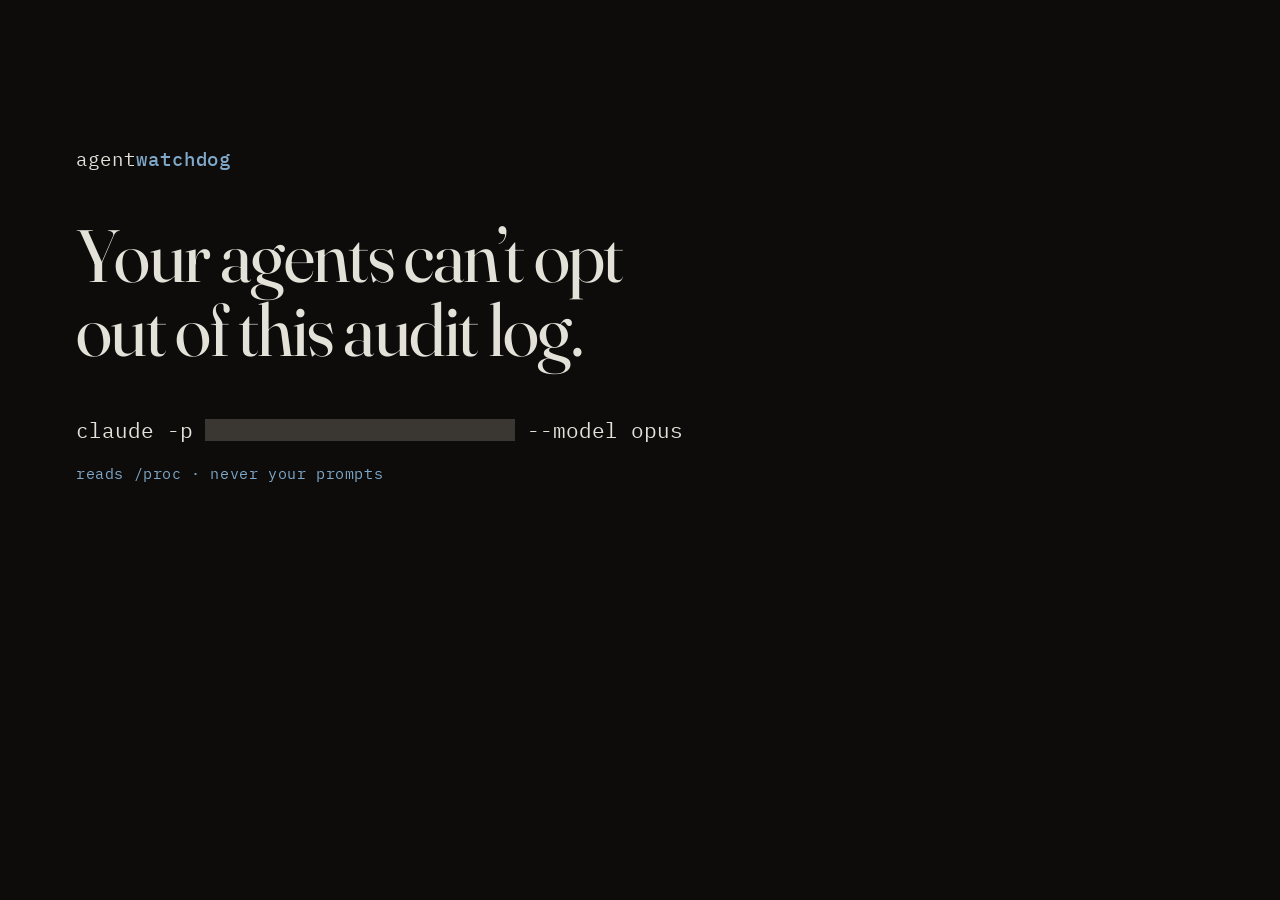
<file: web/og.html>
<!doctype html>
<!-- Source for assets/og.png. Rendered at 1200x630 by scripts/make_og.py. -->
<html lang="en">
<head>
<meta charset="utf-8">
<link rel="stylesheet" href="assets/css/style.css">
<style>
  html, body { margin: 0; }
  body {
    width: 1200px;
    height: 630px;
    display: flex;
    flex-direction: column;
    justify-content: center;
    padding: 0 76px;
    overflow: hidden;
  }
  .og-mark {
    font-family: var(--mono);
    font-size: 19px;
    letter-spacing: 0.05em;
    color: var(--paper);
    margin-bottom: 44px;
  }
  .og-mark b { font-weight: 500; color: var(--signal); }
  h1 {
    font-size: 74px;
    line-height: 1.0;
    letter-spacing: -0.022em;
    max-width: 15ch;
    margin: 0 0 46px;
  }
  .og-line {
    font-family: var(--mono);
    font-size: 21px;
    color: var(--paper);
    display: flex;
    align-items: center;
    gap: 12px;
  }
  .og-bar {
    display: inline-block;
    height: 1.05em;
    background: var(--bar);
  }
  .og-rule {
    font-family: var(--mono);
    font-size: 15px;
    color: var(--signal);
    margin-top: 14px;
    letter-spacing: 0.04em;
  }
</style>
</head>
<body>
  <div class="og-mark">agent<b>watchdog</b></div>
  <h1>Your agents can&rsquo;t opt out of this audit log.</h1>
  <div class="og-line">
    <span>claude -p</span><span class="og-bar" style="width: 310px"></span><span>--model opus</span>
  </div>
  <div class="og-rule">reads /proc &middot; never your prompts</div>
</body>
</html>
</file>
<file: web/assets/css/style.css>
/* ==========================================================================
   agentwatchdog — archival record
   --------------------------------------------------------------------------
   Direction: a room where records are kept, not a terminal. The page borrows
   the vocabulary of archival documents — a marginal reference column, hairline
   rules, machine identifiers as labels, and the redaction bar as the one
   recurring graphic device.

   No framework, no build step, no runtime dependency. The tool this describes
   ships as one file with nothing but the standard library; its site should not
   need more than that either.
   ========================================================================== */

/* --------------------------------------------------------------------------
   Faces. Latin is self-hosted (no third-party request, no layout shift).
   CJK deliberately falls back to the system stack: any web font covering
   Chinese is megabytes even subset, and would break the performance the rest
   of this page is built to keep.
   -------------------------------------------------------------------------- */
@font-face {
  font-family: "Fraunces";
  src: url("../fonts/fraunces.woff2") format("woff2-variations");
  font-weight: 400 700;
  font-style: normal;
  font-display: swap;
}
@font-face {
  font-family: "Archivo";
  src: url("../fonts/archivo.woff2") format("woff2-variations");
  font-weight: 400 600;
  font-style: normal;
  font-display: swap;
}
@font-face {
  font-family: "Plex Mono";
  src: url("../fonts/plexmono-0.woff2") format("woff2");
  font-weight: 400;
  font-style: normal;
  font-display: swap;
}
@font-face {
  font-family: "Plex Mono";
  src: url("../fonts/plexmono-1.woff2") format("woff2");
  font-weight: 500;
  font-style: normal;
  font-display: swap;
}

:root {
  /* Ground is warm near-black, not #000: pure black reads as terminal chrome,
     this reads as archival board. */
  --ink: #0d0c0b;
  --plate: #171614;
  --rule: #2b2825;
  --rule-strong: #3d3833;
  --paper: #e4e1d9;
  --muted: #948d84;

  /* Cyanotype. The archival photographic process — a record made by exposure,
     which is exactly what the tool does to /proc. Used only to mark the
     software's own judgement: which rule fired, which link acts. */
  --signal: #7fa8c9;
  /* Quiet enough to sit under the signal, bright enough to still clear 4.5:1
     on the page ground — it labels the /proc path each line was read from,
     which is content, not decoration. */
  --signal-dim: #6788a8;
  /* Purely decorative: underline colour, where no contrast minimum applies. */
  --signal-faint: #4d6f8c;

  /* The redaction bar reads as removal, so it is neutral. Colouring it would
     make concealment look decorative. */
  --bar: #3a3632;

  --serif: "Fraunces", "Iowan Old Style", Georgia, serif;
  --sans: "Archivo", "Helvetica Neue", Arial, sans-serif;
  --mono: "Plex Mono", ui-monospace, "SF Mono", Menlo, Consolas, monospace;

  --gutter: clamp(1.25rem, 5vw, 3rem);
  --measure: 64ch;
  --section-y: clamp(4.5rem, 11vw, 9rem);

  /* The marginal reference column: where machine identifiers live. Wide enough
     that the longest real test name wraps to two lines rather than colliding
     with the heading beside it. */
  --margin-col: 14.5rem;
}

/* CJK pages swap the body and display stacks for system faces. */
[lang="zh-Hans"] {
  --serif: "Fraunces", "Songti SC", "Noto Serif CJK SC", "Noto Serif SC",
    "Source Han Serif SC", serif;
  --sans: "Archivo", "PingFang SC", "Hiragino Sans GB", "Noto Sans CJK SC",
    "Microsoft YaHei", sans-serif;
  --measure: 40em;
}

*,
*::before,
*::after {
  box-sizing: border-box;
}

html {
  -webkit-text-size-adjust: 100%;
  scroll-behavior: smooth;
}

body {
  margin: 0;
  background: var(--ink);
  color: var(--paper);
  font-family: var(--sans);
  font-size: 1.0625rem;
  line-height: 1.65;
  font-weight: 400;
  -webkit-font-smoothing: antialiased;
  text-rendering: optimizeLegibility;
}

/* --------------------------------------------------------------------------
   Type scale
   -------------------------------------------------------------------------- */
h1,
h2,
h3 {
  font-family: var(--serif);
  font-weight: 400;
  margin: 0;
  text-wrap: balance;
}

h1 {
  font-size: clamp(2.6rem, 7.2vw, 5.25rem);
  line-height: 0.98;
  letter-spacing: -0.021em;
  /* Optical size high: display cuts of Fraunces carry far more stroke contrast,
     which is where the editorial authority comes from. */
  font-variation-settings: "opsz" 144;
}

h2 {
  font-size: clamp(1.85rem, 3.6vw, 2.9rem);
  line-height: 1.08;
  letter-spacing: -0.014em;
  font-variation-settings: "opsz" 96;
}

h3 {
  font-size: clamp(1.15rem, 1.6vw, 1.35rem);
  line-height: 1.25;
  font-variation-settings: "opsz" 30;
}

/* Chinese needs its own scale, not the Latin one with the text swapped.
   Han glyphs are full-width and far heavier at a given size, so a headline set
   at the Latin display size reads as shouting; the tracking that tightens a
   Latin display face does nothing for them, and the leading that suits a
   38pt serif is too tight to separate the lines. */
[lang="zh-Hans"] h1 {
  font-size: clamp(1.9rem, 4.2vw, 3.3rem);
  line-height: 1.28;
  letter-spacing: 0;
}

[lang="zh-Hans"] h2 {
  font-size: clamp(1.5rem, 2.7vw, 2.15rem);
  line-height: 1.36;
  letter-spacing: 0;
}

[lang="zh-Hans"] h3 {
  line-height: 1.5;
}

[lang="zh-Hans"] .hero h1 {
  max-width: 20ch;
}

[lang="zh-Hans"] .closing h2 {
  max-width: 22ch;
}

p {
  margin: 0 0 1.1em;
  max-width: var(--measure);
}

a {
  color: var(--signal);
  text-decoration-color: var(--signal-faint);
  text-underline-offset: 0.22em;
  text-decoration-thickness: 1px;
  transition: color 0.16s ease, text-decoration-color 0.16s ease;
}

a:hover {
  color: var(--paper);
  text-decoration-color: var(--paper);
}

:focus-visible {
  outline: 2px solid var(--signal);
  outline-offset: 3px;
  border-radius: 1px;
}

::selection {
  background: var(--signal);
  color: var(--ink);
}

code,
kbd,
samp,
pre {
  font-family: var(--mono);
  font-size: 0.9em;
}

/* The recurring label: a machine identifier, set as one. */
.tag {
  font-family: var(--mono);
  font-size: 0.7rem;
  font-weight: 500;
  letter-spacing: 0.14em;
  text-transform: uppercase;
  color: var(--muted);
  margin: 0;
}

.tag--signal {
  color: var(--signal);
}

/* Real identifiers from the source tree. They keep their own casing, because
   upper-casing test_environ_is_never_opened would print a name that does not
   exist — and the point of putting it here is that you can go and read it. */
.tag--code {
  text-transform: none;
  letter-spacing: 0.01em;
  line-height: 1.45;
  overflow-wrap: break-word;
}

.tag--critical {
  color: #cf8f7d;
}

.lead {
  font-size: clamp(1.1rem, 1.5vw, 1.28rem);
  line-height: 1.55;
  color: #cbc6bc;
  max-width: 48ch;
}

.dim {
  color: var(--muted);
}

/* --------------------------------------------------------------------------
   Shell
   -------------------------------------------------------------------------- */
.skip {
  position: absolute;
  left: -9999px;
  top: 0;
  background: var(--signal);
  color: var(--ink);
  padding: 0.75rem 1.25rem;
  font-family: var(--mono);
  font-size: 0.8rem;
  z-index: 100;
}

.skip:focus {
  left: 0;
}

.wrap {
  width: 100%;
  max-width: 74rem;
  margin: 0 auto;
  padding-inline: var(--gutter);
}

.masthead {
  position: sticky;
  top: 0;
  z-index: 50;
  background: color-mix(in srgb, var(--ink) 88%, transparent);
  backdrop-filter: blur(10px);
  border-bottom: 1px solid var(--rule);
}

.masthead__inner {
  display: flex;
  align-items: center;
  gap: 1.5rem;
  height: 3.5rem;
}

.wordmark {
  font-family: var(--mono);
  font-size: 0.82rem;
  font-weight: 500;
  letter-spacing: 0.04em;
  color: var(--paper);
  text-decoration: none;
  white-space: nowrap;
}

.wordmark:hover {
  color: var(--signal);
}

.wordmark b {
  font-weight: 500;
  color: var(--signal);
}

.masthead nav {
  margin-left: auto;
  display: flex;
  align-items: center;
  gap: 1.35rem;
}

.masthead nav a {
  font-family: var(--mono);
  font-size: 0.76rem;
  letter-spacing: 0.06em;
  color: var(--muted);
  text-decoration: none;
}

.masthead nav a:hover {
  color: var(--paper);
}

.lang {
  display: flex;
  gap: 0.4rem;
  padding-left: 1.1rem;
  border-left: 1px solid var(--rule);
  font-family: var(--mono);
  font-size: 0.76rem;
}

.lang [aria-current="true"] {
  color: var(--paper);
}

/* --------------------------------------------------------------------------
   Sections. The marginal reference column is the layout signature: archival
   records put their reference marks in the margin, and here that mark is the
   real identifier the software uses.
   -------------------------------------------------------------------------- */
.section {
  padding-block: var(--section-y);
  border-top: 1px solid var(--rule);
}

.section__head {
  display: grid;
  grid-template-columns: var(--margin-col) minmax(0, 1fr);
  gap: 0 2.5rem;
  margin-bottom: clamp(2.5rem, 5vw, 4rem);
}

.section__head .tag {
  padding-top: 0.55rem;
}

.section__head p {
  margin-top: 1.1rem;
  margin-bottom: 0;
  color: #cbc6bc;
}

.rows {
  display: grid;
  gap: 0;
}

.row {
  display: grid;
  grid-template-columns: var(--margin-col) minmax(0, 1fr);
  gap: 0 2.5rem;
  padding-block: 1.75rem;
  border-top: 1px solid var(--rule);
}

.row:last-child {
  border-bottom: 1px solid var(--rule);
}

.row__ref {
  display: flex;
  flex-direction: column;
  gap: 0.4rem;
  align-items: flex-start;
}

.row__body p {
  margin-bottom: 0;
}

.row__body h3 + p {
  margin-top: 0.5rem;
}

/* --------------------------------------------------------------------------
   Hero
   -------------------------------------------------------------------------- */
.hero {
  padding-top: clamp(3.5rem, 8vw, 6.5rem);
  padding-bottom: var(--section-y);
}

.hero__eyebrow {
  display: flex;
  align-items: center;
  gap: 0.9rem;
  margin-bottom: clamp(1.5rem, 3vw, 2.25rem);
}

.hero__eyebrow::after {
  content: "";
  height: 1px;
  flex: 1;
  max-width: 14rem;
  background: var(--rule-strong);
}

.hero h1 {
  max-width: 15ch;
}

.hero__lead {
  margin-top: clamp(1.5rem, 3vw, 2rem);
}

.hero__cta {
  margin-top: clamp(2.25rem, 4vw, 3rem);
  display: flex;
  flex-wrap: wrap;
  align-items: center;
  gap: 0.75rem 1.5rem;
}

/* The one solid button on the page. Everything else is a rule or a link. */
.copy {
  display: inline-flex;
  align-items: center;
  gap: 0.85rem;
  background: transparent;
  border: 1px solid var(--rule-strong);
  color: var(--paper);
  font-family: var(--mono);
  font-size: 0.86rem;
  padding: 0.7rem 1rem;
  cursor: pointer;
  transition: border-color 0.16s ease, background 0.16s ease;
}

.copy:hover {
  border-color: var(--signal);
  background: var(--plate);
}

.copy__label {
  color: var(--muted);
  font-size: 0.72rem;
  letter-spacing: 0.1em;
  text-transform: uppercase;
  border-left: 1px solid var(--rule-strong);
  padding-left: 0.85rem;
}

.copy:hover .copy__label,
.copy[data-copied="true"] .copy__label {
  color: var(--signal);
}

.hero__note {
  font-family: var(--mono);
  font-size: 0.78rem;
  color: var(--muted);
  margin: 0;
}

/* --------------------------------------------------------------------------
   The scan — page signature.
   Real command lines arrive, then the parts that must never reach disk are
   covered in front of you. The last one belongs to an agent with no
   fingerprint at all, and is covered anyway.
   -------------------------------------------------------------------------- */
.scan {
  margin-top: clamp(2.5rem, 5vw, 3.75rem);
  border: 1px solid var(--rule);
  background: var(--plate);
}

.scan__bar {
  display: flex;
  align-items: center;
  gap: 0.75rem;
  padding: 0.65rem 1.1rem;
  border-bottom: 1px solid var(--rule);
  font-family: var(--mono);
  font-size: 0.7rem;
  letter-spacing: 0.12em;
  text-transform: uppercase;
  color: var(--muted);
}

.scan__pulse {
  width: 6px;
  height: 6px;
  background: var(--signal);
  border-radius: 50%;
  flex: none;
}

.scan__replay {
  margin-left: auto;
  background: none;
  border: 0;
  color: var(--muted);
  font: inherit;
  letter-spacing: 0.12em;
  text-transform: uppercase;
  cursor: pointer;
  padding: 0.2rem 0;
}

.scan__replay:hover {
  color: var(--signal);
}

.scan__body {
  padding: clamp(1rem, 2.5vw, 1.6rem) clamp(1rem, 2.5vw, 1.6rem)
    clamp(1.25rem, 3vw, 1.9rem);
  display: grid;
  gap: 1.15rem;
}

.line {
  display: grid;
  grid-template-columns: minmax(0, 1fr) 15rem;
  gap: 0.35rem 1.75rem;
  align-items: baseline;
  opacity: 0;
  transform: translateY(4px);
}

.line[data-state="in"],
.line[data-state="done"] {
  opacity: 1;
  transform: none;
  transition: opacity 0.4s ease, transform 0.4s ease;
}

.line__src {
  grid-column: 1 / -1;
  font-family: var(--mono);
  font-size: 0.7rem;
  color: var(--signal-dim);
  letter-spacing: 0.04em;
}

.line__cmd {
  font-family: var(--mono);
  font-size: clamp(0.78rem, 1.35vw, 0.9rem);
  line-height: 1.75;
  color: var(--paper);
  word-break: break-word;
}

/* The bar sweeps left-to-right over the text, then the text underneath is
   given up entirely — no selection, no colour. In the tool itself the raw
   string is never written at all; this only shows what the rules decide. */
/* The bar is painted as a background that sweeps left to right, not as an
   overlaid box. A long prompt wraps across lines on a phone, and an absolutely
   positioned cover would balloon into one rectangle over the whole bounding
   box; a cloned background decoration covers each line fragment the way a pen
   would. */
.rd {
  display: inline;
  color: inherit;
  padding: 0.12em 0.1em;
  background-image: linear-gradient(var(--bar), var(--bar));
  background-repeat: no-repeat;
  background-position: left center;
  background-size: 0% 100%;
  -webkit-box-decoration-break: clone;
  box-decoration-break: clone;
  transition:
    background-size 0.34s cubic-bezier(0.6, 0.02, 0.3, 1),
    color 0.12s linear 0.26s;
}

.line[data-state="done"] .rd {
  background-size: 100% 100%;
  color: transparent;
  user-select: none;
}

.line__rule {
  font-family: var(--mono);
  font-size: 0.7rem;
  line-height: 1.5;
  color: var(--signal);
  opacity: 0;
  transition: opacity 0.3s ease 0.3s;
  /* Left-aligned in its own column so the rules form a second ledger column,
     rather than floating at varying distances from the lines they judge. */
  text-align: left;
}

.line[data-state="done"] .line__rule {
  opacity: 1;
}

.line__rule b {
  display: block;
  font-weight: 400;
  color: var(--muted);
}

.scan__caption {
  margin: 0;
  padding: 0 clamp(1rem, 2.5vw, 1.6rem) clamp(1rem, 2.5vw, 1.4rem);
  font-family: var(--mono);
  font-size: 0.72rem;
  line-height: 1.6;
  color: var(--muted);
  max-width: none;
}

/* --------------------------------------------------------------------------
   The gap — a ledger, not a feature table
   -------------------------------------------------------------------------- */
.ledger {
  margin: 0;
  border-top: 1px solid var(--rule);
}

.ledger__head,
.ledger__row {
  display: grid;
  grid-template-columns: var(--margin-col) minmax(0, 1fr) minmax(0, 1fr);
  gap: 0 2.5rem;
  border-bottom: 1px solid var(--rule);
  padding-block: 1.1rem;
}

.ledger__head {
  padding-block: 0.75rem;
}

.ledger dt {
  font-family: var(--mono);
  font-size: 0.72rem;
  letter-spacing: 0.1em;
  text-transform: uppercase;
  color: var(--muted);
  padding-top: 0.2rem;
}

.ledger dd {
  margin: 0;
  font-size: 0.95rem;
  line-height: 1.5;
}

.ledger__them {
  color: var(--muted);
}

.ledger__us {
  color: var(--paper);
}

.ledger__us strong {
  font-weight: 600;
  color: var(--signal);
}

/* --------------------------------------------------------------------------
   Agents table
   -------------------------------------------------------------------------- */
.agents {
  width: 100%;
  border-collapse: collapse;
  font-size: 0.95rem;
}

.agents th {
  text-align: left;
  font-family: var(--mono);
  font-size: 0.7rem;
  font-weight: 500;
  letter-spacing: 0.12em;
  text-transform: uppercase;
  color: var(--muted);
  padding: 0 0 0.85rem;
  border-bottom: 1px solid var(--rule-strong);
}

.agents td {
  padding: 0.95rem 1.5rem 0.95rem 0;
  border-bottom: 1px solid var(--rule);
  vertical-align: baseline;
}

.agents td:first-child {
  font-weight: 500;
}

.agents .verified {
  color: var(--signal);
  font-family: var(--mono);
  font-size: 0.78rem;
}

.agents .best-effort {
  color: var(--muted);
  font-family: var(--mono);
  font-size: 0.78rem;
}

/* --------------------------------------------------------------------------
   Install
   -------------------------------------------------------------------------- */
pre {
  margin: 0;
  padding: 1.1rem 1.25rem;
  background: var(--plate);
  border: 1px solid var(--rule);
  overflow-x: auto;
  font-size: 0.84rem;
  line-height: 1.75;
  color: var(--paper);
}

pre .c {
  color: var(--muted);
}

pre .p {
  color: var(--signal-dim);
  user-select: none;
}

.install__note {
  margin-top: 0.9rem;
  font-size: 0.9rem;
  color: var(--muted);
}

/* --------------------------------------------------------------------------
   404
   Lives here rather than in a <style> block on the page itself: the pages carry
   no inline style or script, which is what lets the Content-Security-Policy
   stay strict instead of nominally present.
   -------------------------------------------------------------------------- */
.lost {
  min-height: 74vh;
  display: flex;
  flex-direction: column;
  justify-content: center;
  padding-block: clamp(3rem, 8vw, 6rem);
}

.lost h1 {
  font-size: clamp(2.1rem, 5vw, 3.4rem);
  max-width: 18ch;
}

/* Already covered, with no sweep to play: nothing arrived to redact. */
.lost .rd {
  background-size: 100% 100%;
  color: transparent;
}

.lost__zh {
  margin-top: 2.5rem;
  padding-top: 2rem;
  border-top: 1px solid var(--rule);
  font-family: "Archivo", "PingFang SC", "Hiragino Sans GB", "Noto Sans CJK SC",
    "Microsoft YaHei", sans-serif;
}

/* --------------------------------------------------------------------------
   Closing + footer
   -------------------------------------------------------------------------- */
.closing {
  padding-block: var(--section-y);
  border-top: 1px solid var(--rule);
}

.closing h2 {
  max-width: 18ch;
}

.closing__actions {
  margin-top: 2rem;
  display: flex;
  flex-wrap: wrap;
  gap: 0.85rem 1.75rem;
  align-items: center;
}

.footer {
  border-top: 1px solid var(--rule);
  padding-block: 2.75rem 3.5rem;
  font-size: 0.85rem;
  color: var(--muted);
}

.footer__grid {
  display: grid;
  grid-template-columns: var(--margin-col) minmax(0, 1fr);
  gap: 1rem 2.5rem;
}

.footer p {
  max-width: 60ch;
  margin-bottom: 0.75rem;
}

.footer a {
  color: var(--muted);
  text-decoration-color: var(--rule-strong);
}

.footer a:hover {
  color: var(--signal);
}

/* --------------------------------------------------------------------------
   Phone: laid out for the phone, not compressed from the desktop.
   The marginal column collapses to a line above its content — a margin note
   only works when there is a margin. In the ledger, the verdict for this tool
   leads and the comparison follows, because on a small screen the argument has
   to survive even if only the first line is read.
   -------------------------------------------------------------------------- */
@media (max-width: 62rem) {
  .line {
    grid-template-columns: minmax(0, 1fr);
    gap: 0.3rem;
  }

  /* The note stays on its own line. Running it inline after the rule name to
     save height produced "secret_flags-p takes a prompt", which reads as one
     broken string. */
  .line__rule {
    padding-top: 0.15rem;
  }
}

@media (max-width: 48rem) {
  :root {
    --measure: 100%;
  }

  .masthead__inner {
    height: 3.25rem;
    gap: 1rem;
  }

  .masthead nav {
    gap: 1rem;
  }

  .masthead nav .navlink {
    display: none;
  }

  .section__head,
  .row,
  .footer__grid {
    grid-template-columns: minmax(0, 1fr);
    gap: 0.75rem;
  }

  .section__head .tag,
  .row__ref .tag {
    padding-top: 0;
  }

  .row__ref {
    flex-direction: row;
    align-items: center;
    gap: 0.75rem;
    flex-wrap: wrap;
  }

  .ledger__head {
    display: none;
  }

  .ledger__row {
    grid-template-columns: minmax(0, 1fr);
    gap: 0.5rem;
    padding-block: 1.35rem;
  }

  .ledger dd {
    padding-left: 1rem;
    border-left: 1px solid var(--rule-strong);
  }

  /* Question, then this tool's answer, then the comparison. The verdict comes
     before the alternative because on a phone the second column is what the
     reader came for — but it still has to come after the thing it answers. */
  .ledger__us {
    order: 1;
    border-left-color: var(--signal-dim);
  }

  .ledger__them {
    order: 2;
  }

  .ledger__them::before {
    content: attr(data-label);
    display: block;
    font-family: var(--mono);
    font-size: 0.65rem;
    letter-spacing: 0.1em;
    text-transform: uppercase;
    color: var(--rule-strong);
    margin-bottom: 0.2rem;
  }

  .ledger__us::before {
    content: attr(data-label);
    display: block;
    font-family: var(--mono);
    font-size: 0.65rem;
    letter-spacing: 0.1em;
    text-transform: uppercase;
    color: var(--signal-dim);
    margin-bottom: 0.2rem;
  }

  .agents {
    font-size: 0.9rem;
  }

  .agents td {
    padding-right: 0.75rem;
  }
}

/* --------------------------------------------------------------------------
   Reduced motion: the scan is the argument, so it still gets made — it is
   simply already finished when you arrive.
   -------------------------------------------------------------------------- */
@media (prefers-reduced-motion: reduce) {
  html {
    scroll-behavior: auto;
  }

  *,
  *::before,
  *::after {
    animation-duration: 0.001ms !important;
    animation-iteration-count: 1 !important;
    transition-duration: 0.001ms !important;
  }

  .line {
    opacity: 1;
    transform: none;
  }
}
</file>
